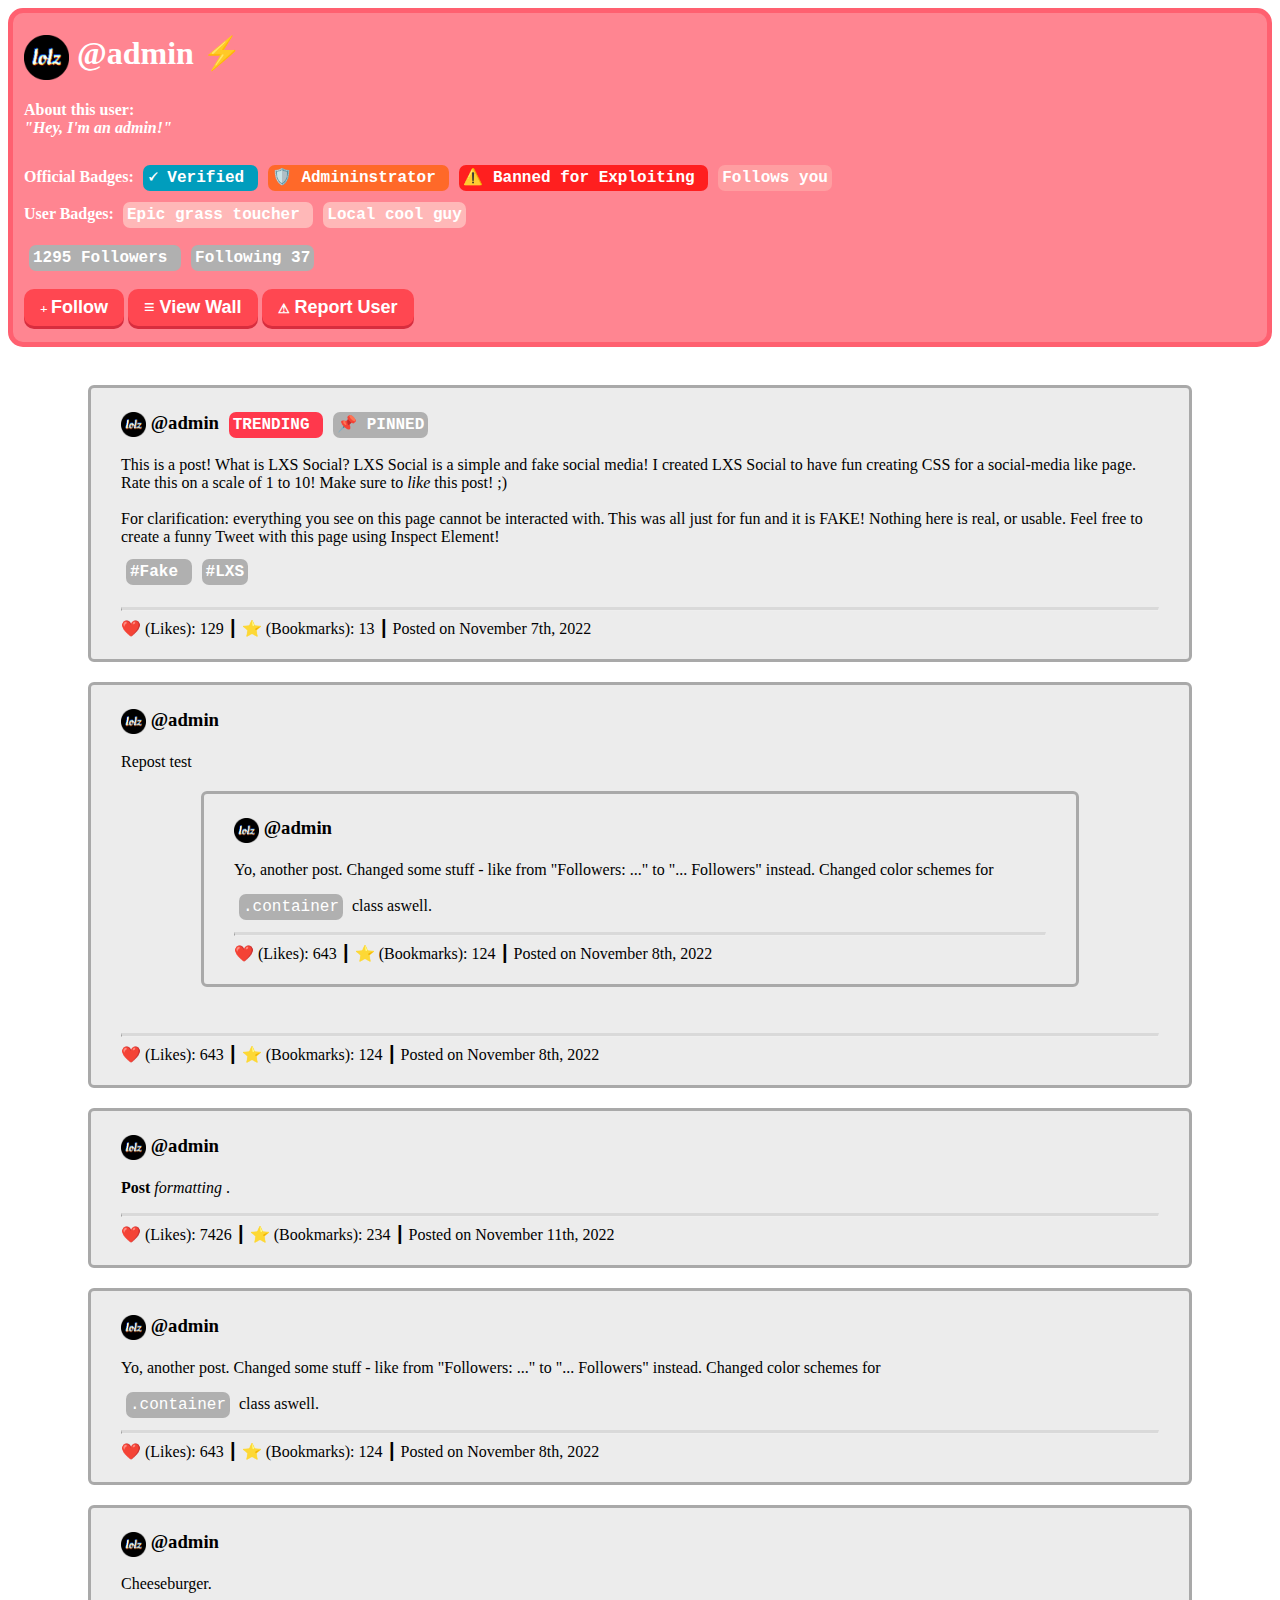
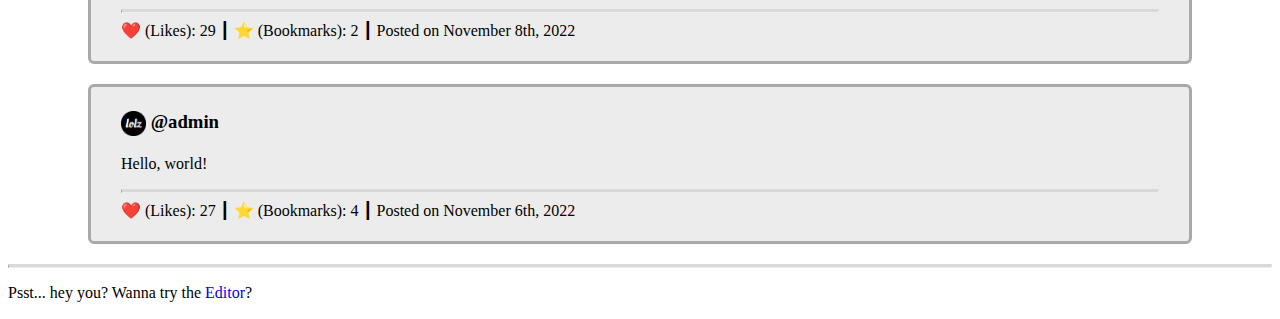
<file: index.html>
<!DOCTYPE html>
<html>  
  <head>
    <meta charset="utf-8">
    <meta name="viewport" content="width=device-width">
    <title>@admin | LXS Social</title>
    <link href="style.css" rel="stylesheet" type="text/css" />
    <meta charset="utf-8">
    <link rel="icon" href="profile-image.png">
  </head>
  
  <body>
    <script src="follow.js"></script>
    <!--
    <div class="notice-bar">
      This page is under construction.
    </div>
    -->
    <div class="container">
      <h1 class="xl header">
        <img src="profile-image.png" alt="PFP" class="main">
        @admin ⚡
      </h1>
      <h1>
        <p class="header">
          About this user:<br>
          <i>
            "Hey, I'm an admin!"
          </i>
        </p>
        <p5>
          Official Badges: 
        </p5>
        <span class="xl badge-verified">
          🗸 Verified
        </span>
        <span class="badge-admin">
          🛡️ Admininstrator
        </span>
        <span class="badge-banned">
          ⚠️ Banned for Exploiting
        </span>
        <span class="badge-follow">
          Follows you
        </span>
        <br>
        <p5>
          User Badges:
        </p5>
        <span class="badges-custom">
          Epic grass toucher
        </span>
        <span class="badges-custom">
          Local cool guy
        </span>
        <!--
        <span>
          <span title="Verified"> ✓</span>
          <span title="Admin"> ◈</span>
          <span title="Banned"> ⊠</span>
        </span>
        -->
      </h1>
      <h5 class="header">
        <span class="profile-container">
          <span>
            <a href="followers.html" class="badge hashtag">
              <b>
                1295 Followers
              </b>
            </a>
          </span> 
          <span>
             <a href="following.html" class="badge hashtag">
              <b>
                Following 37
              </b>
            </a>
          </span>
        </span>
      </h5>
      <button class="btn-1" id="follow-button" onclick="follow()">
        <span class="header medium-size">
          +
        </span> Follow
      </button>
      <button class="btn-1" onclick="window.open('wall.html');">
        <span>≡</span> View Wall
      </button> 
      <button class="btn-1">
        <span class="header medium-size">⚠</span> Report User
      </button>
    </div>
    <br>
    <div class="post">
      <span class="margin-fix">
        <h3 class="header">
          <img src="profile-image.png" alt="PFP"> 
          @admin
          <span class="badge-trending">
            TRENDING
          </span>
          <span class="badge-liked">
            📌 PINNED
          </span>
        </h3>
        <p class="header">
          This is a post! What is LXS Social? LXS Social is a simple and fake
          social media! I created LXS Social to have fun creating
          CSS for a social-media like page. Rate this on a scale of 1 to 10! Make
          sure to 
          <i>
            like
          </i>
           this post! ;)
          <br><br>
          For clarification: everything you see on this page cannot be interacted
          with. This was all just for fun and it is FAKE! Nothing here
          is real, or usable. Feel free to create a funny Tweet with this
          page using Inspect Element!
          <br>
          <div>
            <span>
              <b>
                <span class="badge hashtag">
                  #Fake
                </span>
                <span class="badge hashtag">
                  #LXS
                </span>
              </b>
            </span>
          </div>
          <br>
          <hr class="divider"></hr>
          <span class="header">
            ❤️ (Likes): 129 ┃
            ⭐ (Bookmarks): 13 ┃
            Posted on November 7th, 2022
          </span>
        </p>
      </span>
    </div>
    <div class="post">
      <span class="margin-fix">
        <h3 class="header">
          <img src="profile-image.png" alt="PFP"> 
          @admin
        </h3>
        <p class="header">
          Repost test
          <div class="post">
            <span class="margin-fix">
              <h3 class="header">
                <img src="profile-image.png" alt="PFP"> 
                @admin
              </h3>
              <p class="header">
                Yo, another post. Changed some stuff - like from "Followers: ..." to "... Followers" instead. Changed color schemes for<br><br><span class="badge hashtag">.container</span> class aswell.
                <br>
                <hr class="divider"></hr>
                <span class="header">
                  ❤️ (Likes): 643 ┃
                  ⭐ (Bookmarks): 124 ┃
                  Posted on November 8th, 2022
                </span>
              </p>
            </span>
          </div>
          <br>
          <hr class="divider"></hr>
          <span class="header">
            ❤️ (Likes): 643 ┃
            ⭐ (Bookmarks): 124 ┃
            Posted on November 8th, 2022
          </span>
        </p>
      </span>
    </div>
    <div class="post">
      <span class="margin-fix">
        <h3 class="header">
          <img src="profile-image.png" alt="PFP"> 
          @admin
        </h3>
        <p class="header">
          <b>
            Post
          </b>
          <i>
            formatting
          </i>.
          <br>
          <hr class="divider"></hr>
          <span class="header">
            ❤️ (Likes): 7426 ┃
            ⭐ (Bookmarks): 234 ┃
            Posted on November 11th, 2022
          </span>
        </p>
      </span>
    </div>
    <div class="post">
      <span class="margin-fix">
        <h3 class="header">
          <img src="profile-image.png" alt="PFP"> 
          @admin
        </h3>
        <p class="header">
          Yo, another post. Changed some stuff - like from "Followers: ..." to "... Followers" instead. Changed color schemes for<br><br><span class="badge hashtag">.container</span> class aswell.
          <br>
          <hr class="divider"></hr>
          <span class="header">
            ❤️ (Likes): 643 ┃
            ⭐ (Bookmarks): 124 ┃
            Posted on November 8th, 2022
          </span>
        </p>
      </span>
    </div>
    <div class="post">
      <span class="margin-fix">
        <h3 class="header">
          <img src="profile-image.png" alt="PFP"> 
          @admin
        </h3>
        <p class="header">
          Cheeseburger.
          <br>
          <hr class="divider"></hr>
          <span class="header">
            ❤️ (Likes): 29 ┃
            ⭐ (Bookmarks): 2 ┃
            Posted on November 8th, 2022
          </span>
        </p>
      </span>
    </div>
    <div class="post">
      <span class="margin-fix">
        <h3 class="header">
          <img src="profile-image.png" alt="PFP"> 
          @admin
        </h3>
        <p class="header">
          Hello, world!
          <br>
          <hr class="divider"></hr>
          <span class="header">
            ❤️ (Likes): 27 ┃
            ⭐ (Bookmarks): 4 ┃
            Posted on November 6th, 2022
          </span>
        </p>
      </span>
    </div>
    <hr class="divider">
    <p class="header">
      Psst... hey you? Wanna try the 
      <a href="post-editor.html">
        Editor</a>?
    </p>
  </body>
</html>
</file>
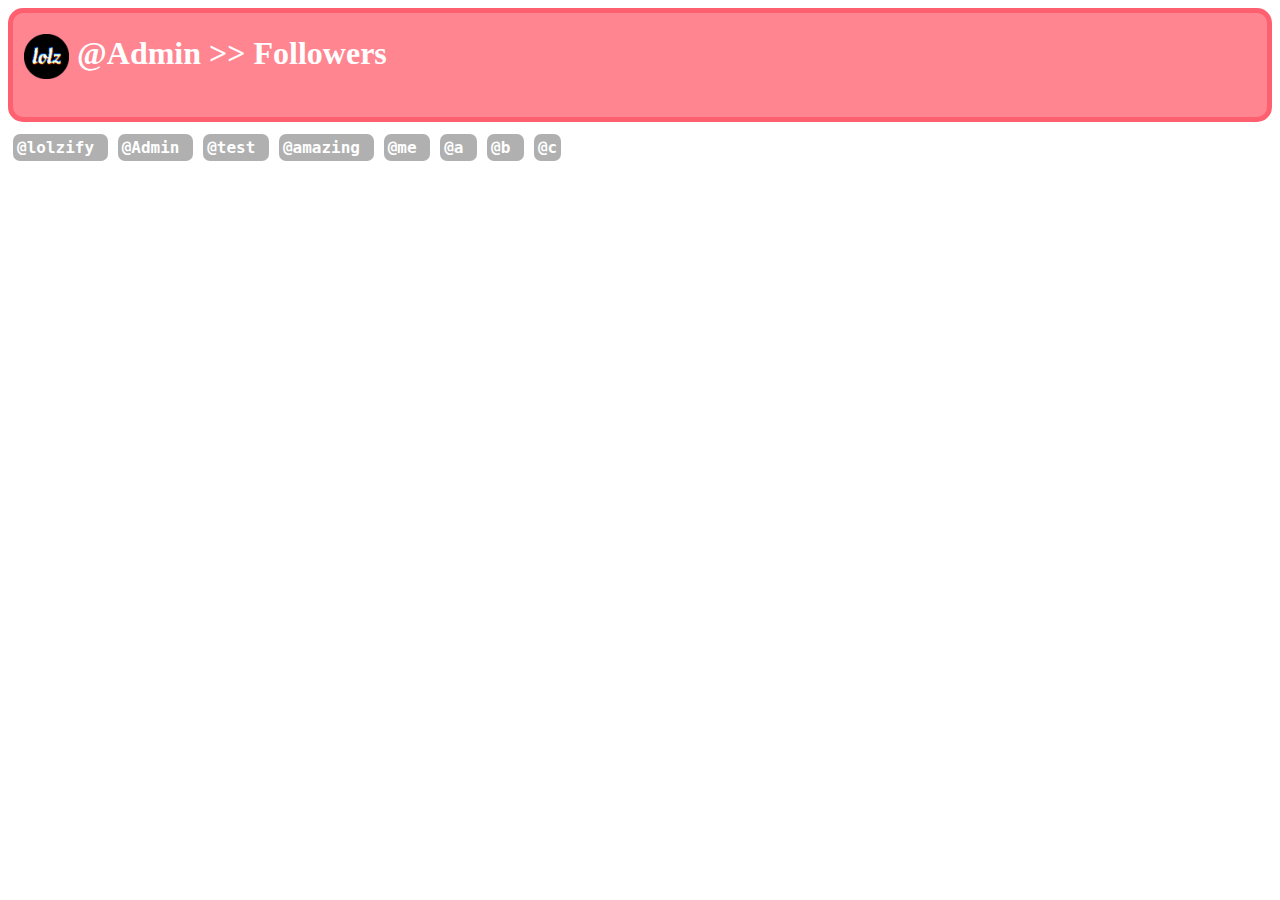
<file: followers.html>
<!DOCTYPE html>
<html>

<head>
  <meta charset="utf-8">
  <meta name="viewport" content="width=device-width">
  <title>@Admin | LXS Social</title>
  <link href="style.css" rel="stylesheet" type="text/css" />
  <meta charset="utf-8">
  <link rel="icon" href="profile-image.png">
</head>

<body>
  <div class="container">
    <h1 class="xl header">
      <img src="profile-image.png" alt="PFP" class="main"> 
      @Admin >> Followers
      <!--
      <br>
      <span class="xl badge-verified">
        Verified
      </span>
      <span class="badge-admin">
        Admin
      </span>
      <span class="badge-banned">
        Banned
      </span>
      <span class="badge-follow">
        Follows you
      </span>
      -->
    </h1>
  </div>
  <p class="header">
    <b>
      <span class="badge hashtag">
        @lolzify
      </span> 
      <span class="badge hashtag">
        @Admin
      </span> 
      <span class="badge hashtag">
        @test
      </span> 
      <span class="badge hashtag">
        @amazing
      </span> 
      <span class="badge hashtag">
        @me
      </span> 
      <span class="badge hashtag">
        @a
      </span> 
      <span class="badge hashtag">
        @b
      </span>
      <span class="badge hashtag">
        @c
      </span> 
    </b>
  </p>
</body>
  
</html>
</file>
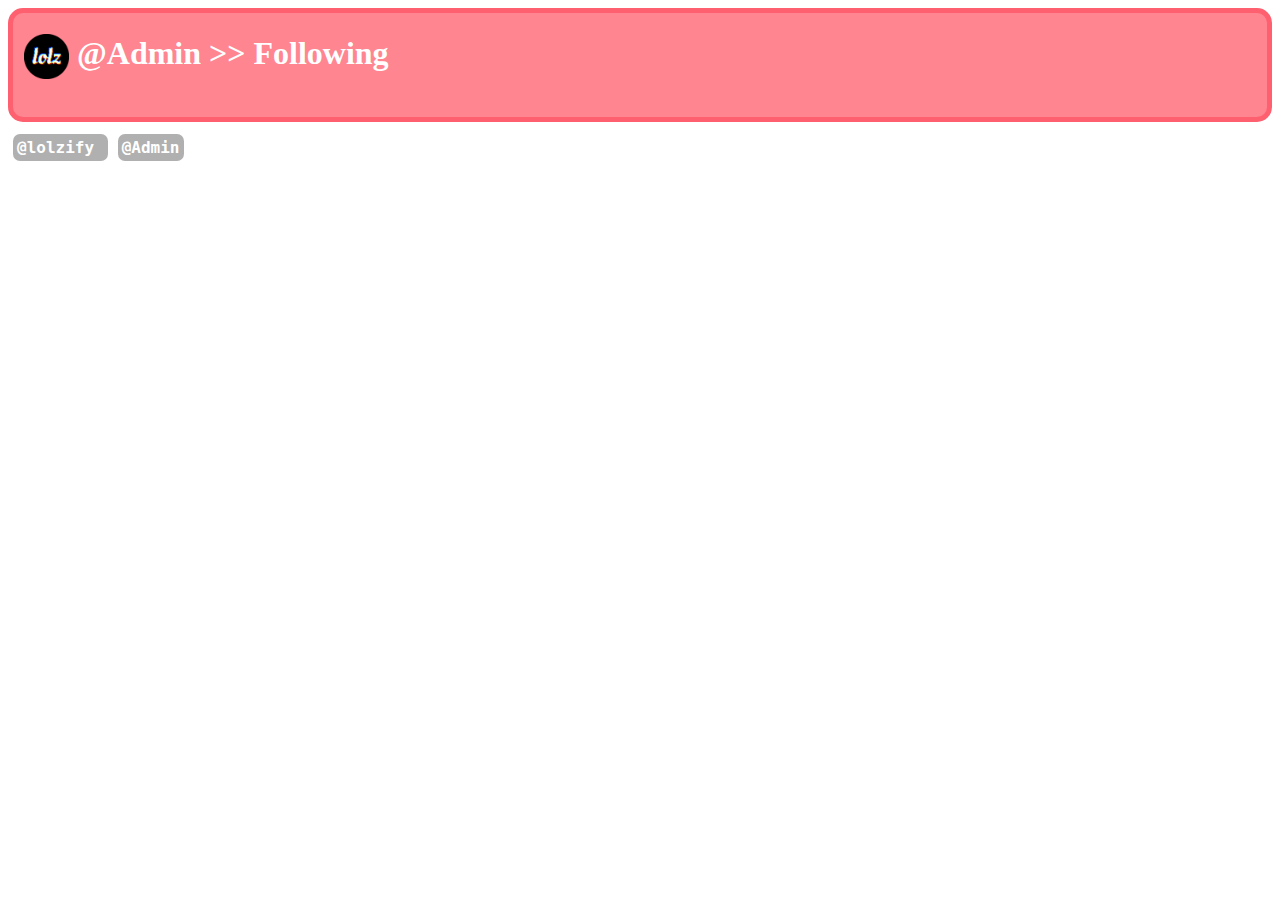
<file: following.html>
<!DOCTYPE html>
<html>

<head>
  <meta charset="utf-8">
  <meta name="viewport" content="width=device-width">
  <title>@Admin | LXS Social</title>
  <link href="style.css" rel="stylesheet" type="text/css" />
  <meta charset="utf-8">
  <link rel="icon" href="profile-image.png">
</head>

<body>
  <div class="container">
    <h1 class="xl header">
      <img src="profile-image.png" alt="PFP" class="main"> 
      @Admin >> Following
      <!--
      <br>
      <span class="xl badge-verified">
        Verified
      </span>
      <span class="badge-admin">
        Admin
      </span>
      <span class="badge-banned">
        Banned
      </span>
      <span class="badge-follow">
        Follows you
      </span>
      -->
    </h1>
  </div>
  <p class="header">
    <b>
      <span class="badge hashtag">
        @lolzify
      </span> 
      <span class="badge hashtag">
        @Admin
      </span> 
    </b>
  </p>
</body>
  
</html>
</file>
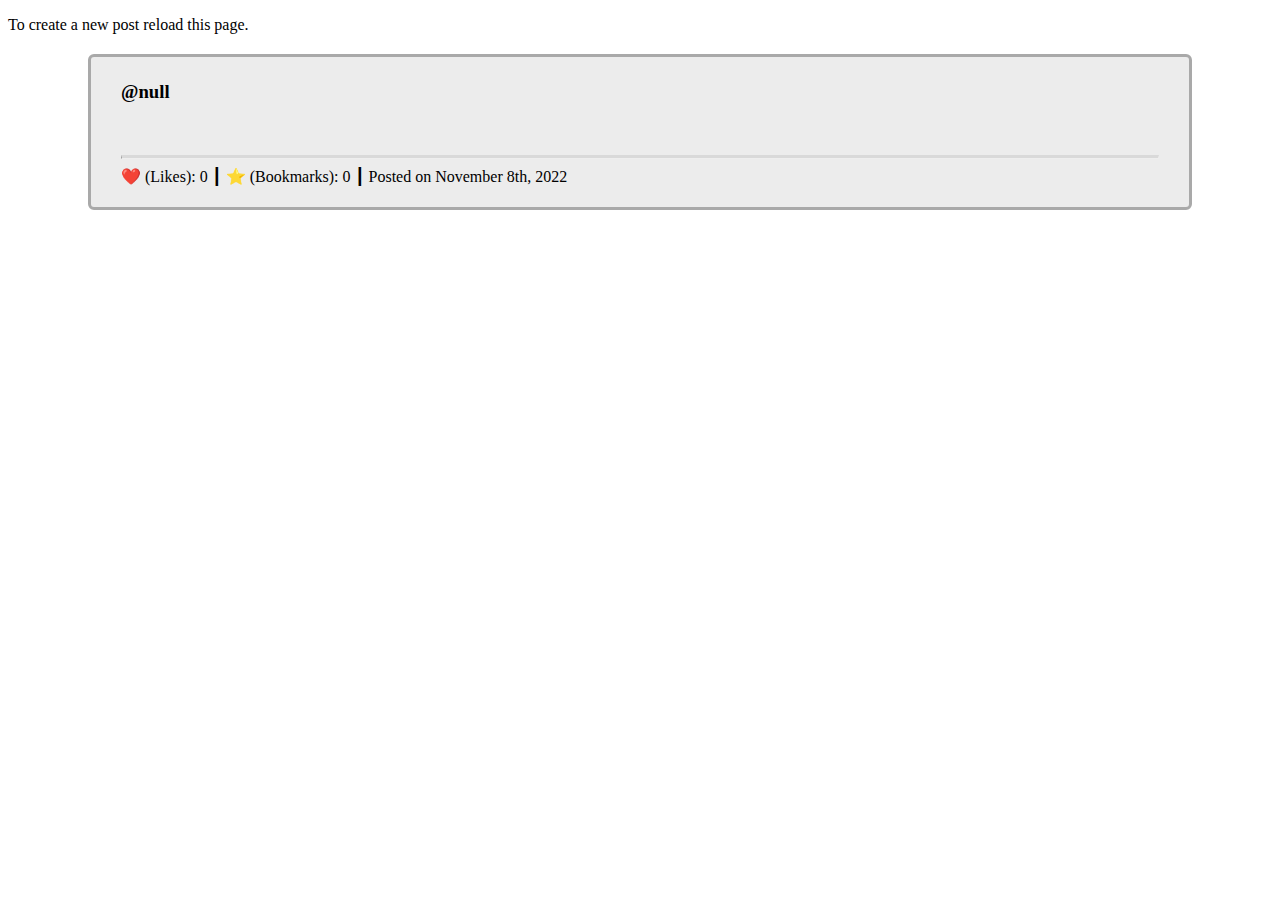
<file: post-editor.html>
<!DOCTYPE html>
<html>

<head>
  <meta charset="utf-8">
  <meta name="viewport" content="width=device-width">
  <title>Post Editor | LXS Social</title>
  <link href="style.css" rel="stylesheet" type="text/css" />
  <meta charset="utf-8">
</head>

<body>
  <p class="header">
    To create a new post reload this page.
  </p>
  <div class="post">
    <span class="margin-fix">
      <h3 class="header" id="author">
        @
      </h3>
      <p class="header">
        <span id="content">
          @
        </span>
        <br>
        <hr class="divider"></hr>
        <span class="header">
          ❤️ (Likes): 0 ┃
          ⭐ (Bookmarks): 0 ┃
          Posted on November 8th, 2022
        </span>
      </p>
    </span>
  </div>
  <script src="script.js"></script>
</body>

</html>
</file>
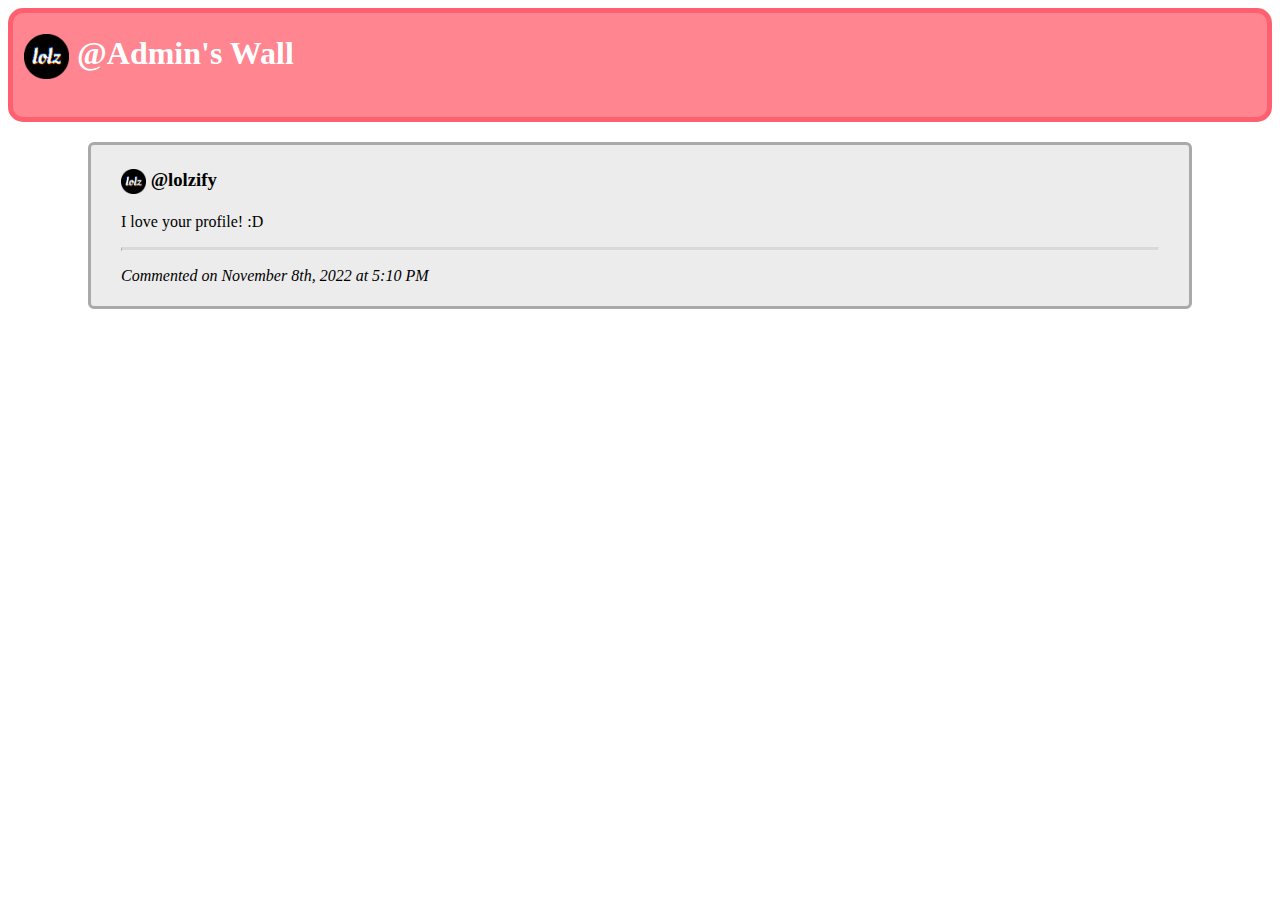
<file: wall.html>
<!DOCTYPE html>
<html>

<head>
  <meta charset="utf-8">
  <meta name="viewport" content="width=device-width">
  <title>@Admin | LXS Social</title>
  <link href="style.css" rel="stylesheet" type="text/css" />
  <meta charset="utf-8">
  <link rel="icon" href="profile-image.png">
</head>

<body>
  <div class="container">
    <h1 class="xl header">
      <img src="profile-image.png" alt="PFP" class="main"> 
      @Admin's Wall
      <!--
      <br>
      <span class="xl badge-verified">
        Verified
      </span>
      <span class="badge-admin">
        Admin
      </span>
      <span class="badge-banned">
        Banned
      </span>
      <span class="badge-follow">
        Follows you
      </span>
      -->
    </h1>
  </div>
  <div class="post">
    <span class="margin-fix">
      <h3 class="header">
        <img src="profile-image.png" alt="PFP"> 
        @lolzify
      </h3>
      <p class="header">
        I love your profile! :D
        <br>
        <hr class="divider"></hr>
      <p class="header">
        <i>
          Commented on November 8th, 2022 at 5:10 PM
        </i>
      </p>
      </p>
    </span>
  </div>
</body>
  
</html>
</file>
<file: style.css>
.btn-1 {
  transition-duration: 0.03s;
  background-color: #ff4751;
  border: #d71d43;
  border-radius: 10px;
  color: #ffffff;
  box-shadow: 0px 3px 0px 0px #d72d3e;
  cursor: pointer;
  font-family: arial;
  font-size: 18px;
  font-weight: 500;
  padding: 8px 16px;
  font-weight: bold;
}

.btn-1:active {
	position: relative;
  background: #e13737;
	top: 0.5px;
}

.btn-1:hover {
  transition-duration: 0.03s;
  /*background-color: #ea2a2a;*/
}

.xl {
  size: 25px;
}

.header {
  font-family: verdana;
}

.medium-size {
  font-size: 13.4px;
  font-weight: 700px;
}

.container {
  background-color: #ff8591;
  color: #ffffff;
  padding-left: 11px;
  padding-right: 16px;
  padding-bottom: 16px;
  padding-top: 0.001cm;
  border-radius: 15px;
  border-style: solid;
  border-color: #ff6070;
  border-width: 5px;
}

.post {
  background-color: #ececec;
  border-radius: 6px;
  border-style: solid;
  border-color: #a9a9a9;
  padding-left: 30px;
  padding-bottom: 5px;
  padding-right: 30px;
  padding-top: 5px;
  margin-top: 20px;
  margin-left: 80px;
  margin-right: 80px;
  margin-bottom: 20px;
}

.divider {
  border-top: 3px solid #d9d9d9;
}

.badge-trending {
  background-color: #ff384c;
  color: #ffffff;
  font-size: 16px;
  padding-top: 4px;
  padding-bottom: 4px;
  padding-left: 4px;
  padding-right: 4px;
  border-radius: 7px;
  margin-left: 5px;
  margin-right: 5px;
  font-family: monospace;
  text-align: center;
}

.badge-liked {
  background-color: #b0b0b0;
  color: #ffffff;
  font-size: 16px;
  padding-top: 4px;
  padding-bottom: 4px;
  padding-left: 4px;
  padding-right: 4px;
  border-radius: 7px;
  margin-left: 5px;
  margin-right: 5px;
  font-family: monospace;
  text-align: center;
}

.badge-verified {
  background-color: #009dbd;
  color: #ffffff;
  font-size: 16px;
  padding-top: 4px;
  padding-bottom: 4px;
  padding-left: 4px;
  padding-right: 4px;
  border-radius: 7px;
  margin-left: 5px;
  margin-right: 5px;
  font-family: monospace;
  text-align: center;
}

.badge-admin {
  background-color: #ff6929;
  color: #ffffff;
  font-size: 16px;
  padding-top: 4px;
  padding-bottom: 4px;
  padding-left: 4px;
  padding-right: 4px;
  border-radius: 7px;
  margin-left: 5px;
  margin-right: 5px;
  font-family: monospace;
  text-align: center;
}

.badge-banned {
  background-color: #ff1f1f;
  color: #ffffff;
  font-size: 16px;
  padding-top: 4px;
  padding-bottom: 4px;
  padding-left: 4px;
  padding-right: 4px;
  border-radius: 7px;
  margin-left: 5px;
  margin-right: 5px;
  font-family: monospace;
  text-align: center;
}

.badge {
  color: #ffffff;
  font-size: 16px;
  padding-top: 4px;
  padding-bottom: 4px;
  padding-left: 4px;
  padding-right: 4px;
  border-radius: 7px;
  margin-left: 5px;
  margin-right: 5px;
  font-family: monospace;
  text-align: center;
}

.badge-follow {
  background-color: #ff9ea1;
  color: white;
  font-size: 16px;
  padding-top: 4px;
  padding-bottom: 4px;
  padding-left: 4px;
  padding-right: 4px;
  border-radius: 7px;
  margin-left: 5px;
  margin-right: 5px;
  font-family: monospace;
  text-align: center;
}

.hashtag {
  background-color: #b0b0b0;
  font-family: monospace;
}

img {
  vertical-align: middle;
  width: 25px;
  length: 25px;
}

.main {
  width: 45px;
  length: 45px;
}

a {
  text-decoration: none;
}

p5 {
  font-family: verdana;
  font-size: 16px;
}

p {
  font-family: verdana;
  font-size: 16px;
}

.badges-custom {
  background-color: #ffb8b8;
  color: white;
  font-size: 16px;
  padding-top: 4px;
  padding-bottom: 4px;
  padding-left: 4px;
  padding-right: 4px;
  border-radius: 7px;
  margin-left: 5px;
  margin-right: 5px;
  font-family: monospace;
  text-align: center;
}

.verified-badge-png {
  width: 75px;
  length: 75px;
}

.notice-bar {
  border-radius: 5px;
  padding-left: 3px;
  padding-right: 3px;
  padding-top: 3px;
  padding-bottom: 3px;
  background-color: red;
  color: white;
}
</file>
